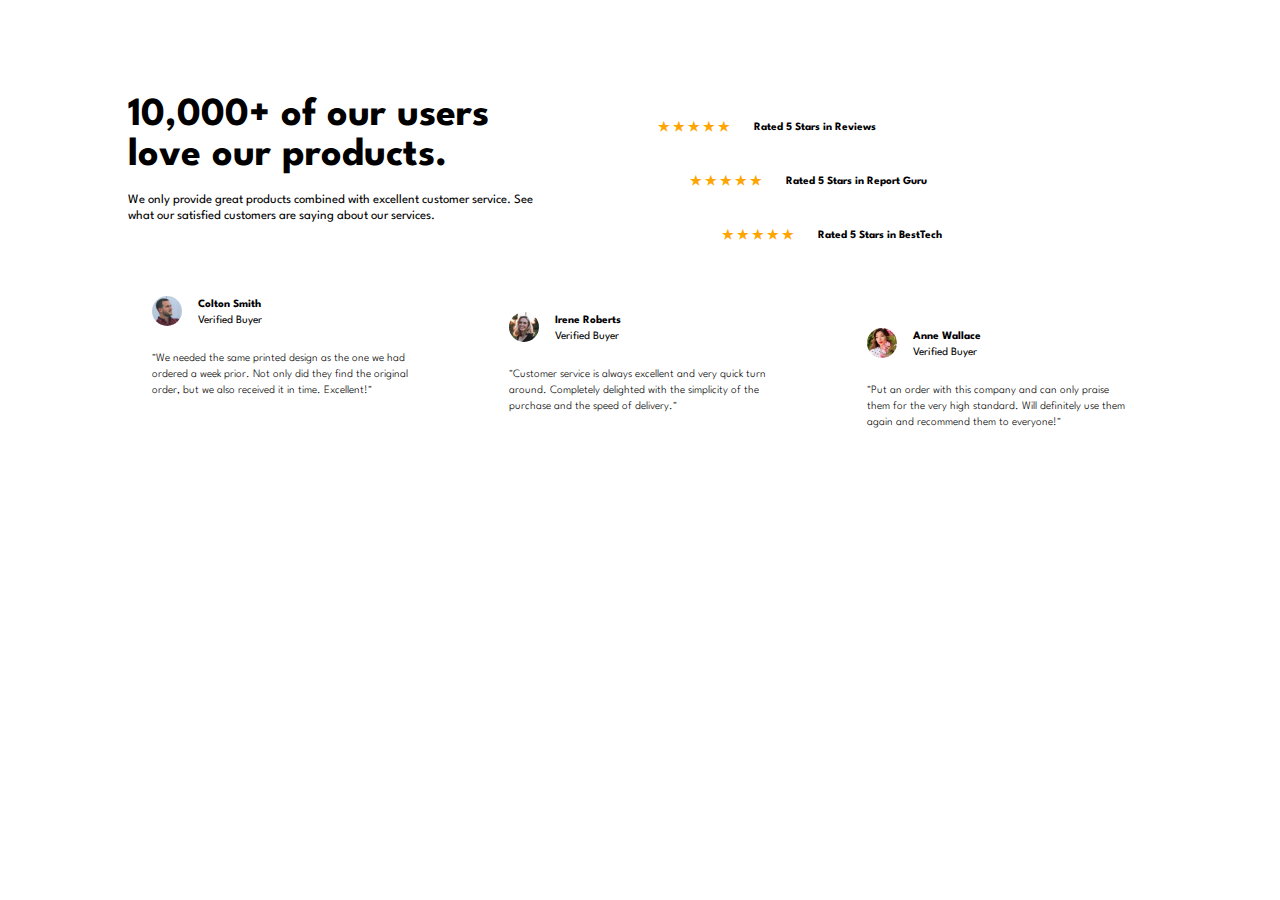
<file: index.html>
<!DOCTYPE html>
<html lang="en">
  <head>
    <meta charset="UTF-8" />
    <meta name="viewport" content="width=device-width, initial-scale=1.0" />
    
    <link href="./css/reset.css" rel="stylesheet" />
    <link href="https://fonts.googleapis.com/css2?family=League+Spartan:wght@400;500;700&display=swap" rel="stylesheet" />
    <link href="./css/colors.css" rel="stylesheet" />
    <link href="./css/style.css" rel="stylesheet" />
    <link rel="icon" type="image/png" sizes="32x32" href="./images/favicon-32x32.png" />

    <title>Frontend Mentor | Social proof section</title>
  </head>
  <body>
    <main>
      <div class="text">
        <h1>10,000+ of our users love our products.</h1>

        <p>
          We only provide great products combined with excellent customer service.
          See what our satisfied customers are saying about our services.
        </p>
      </div>

      <div class="rate">
        <!-- estrela: &#9733 -->
        <ul>
          <li class="rate-box rate-box1"><h1 class="star">&#9733 &#9733 &#9733 &#9733 &#9733</h1>Rated 5 Stars in Reviews</li>
          <li class="rate-box rate-box2"><h1 class="star">&#9733 &#9733 &#9733 &#9733 &#9733</h1>Rated 5 Stars in Report Guru</li>
          <li class="rate-box rate-box3"><h1 class="star">&#9733 &#9733 &#9733 &#9733 &#9733</h1>Rated 5 Stars in BestTech</li>
        </ul>
      </div>
      
      <div class="feed">
        <div class="feedback feedback1">
          <img class="pic" src="./images/image-colton.jpg">
          <h2>
            Colton Smith<br>
            <a>Verified Buyer</a>
          </h2>
          <p>
            "We needed the same printed design as the one we had ordered a week prior.
            Not only did they find the original order, but we also received it in time.
            Excellent!"
          </p>
        </div>
        
        <div class="feedback feedback2">
          <img class="pic" src="./images/image-irene.jpg">
          <h2>
            Irene Roberts<br>
            <a>Verified Buyer</a>
          </h2>
          <p>
            "Customer service is always excellent and very quick turn around. Completely
            delighted with the simplicity of the purchase and the speed of delivery."
          </p>
        </div>
        
        <div class="feedback feedback3">
          <img class="pic" src="./images/image-anne.jpg">
          <h2>
            Anne Wallace<br>
            <a>Verified Buyer</a>
          </h2>
          <p>
            "Put an order with this company and can only praise them for the very high
            standard. Will definitely use them again and recommend them to everyone!"
          </p>
        </div>
      </div>
    </main>
    <!--
    <footer>
      <div class="attribution">
        Challenge by
        <a href="https://www.frontendmentor.io?ref=challenge" target="_blank"
          >Frontend Mentor</a
        >. Coded by <a href="#">Your Name Here</a>.
      </div>
    </footer>
    -->
  </body>
</html>
</file>
<file: css/colors.css>
root {
    --very-dark-magenta: hsl(300, 43%, 22%);
    --soft-pink: hsl(333, 80%, 67%);
    --dark-grayish-magenta: hsl(303, 10%, 53%);
    --light-grayish-magenta: hsl(300, 24%, 96%);
    --white: hsl(0, 0%, 100%);
}
</file>
<file: css/style.css>
:root {
    --league-spartan: 'League Spartan';
}

body {
    font-family: var(--league-spartan);
    margin: 6rem 1.5rem 6rem 1.5rem ;
}

.text {
    text-align: center;
    color: var(--very-dark-magenta);
}

.text h1 {
    margin: 0 1rem 1.5rem 1rem;
    font-size: 2.75rem;
    font-weight: 700;
}

.text p {
    font-size: 1.1rem;
    line-height: 1.5rem;
}

.rate {
    text-align: center;
    color: var(--very-dark-magenta);
    margin: 1.5rem 0 1.5rem 0;
}

.rate-box {
    margin: .75rem 0 .75rem 0;
    padding: .5rem;
    font-size: 1rem;
    font-weight: 700;
    background-color: var(--light-grayish-magenta);
    border-radius: 5px;
}

.star {
    color: orange;
    margin-bottom: .5rem;
    font-size: 1.25rem;
}

rate-box::before{
    content: "\2605\2605\2605\2605\2605";
}

.feedback {
    display: flex;
    flex-wrap: wrap;
    color: var(--white);
    background-color: var(--very-dark-magenta);
    margin: .75rem 0 .75rem 0;
    padding: 2rem;
    border-radius: 5px;
    font-weight: 300;
    font-size: 1rem;
    line-height: 1.6rem;
}

.pic {
    margin: 0 1rem 1.5rem 0;
    width: 40px;
    border-radius: 20px;
}

.feedback h2 {
    line-height: 1.5rem;
    font-size: 1rem;
    font-weight: 700;
}

.feedback a {
    color: var(--soft-pink);
    font-weight: 400;
}

@media screen and (min-width: 1024px) {

    body {
        margin: 6rem 8rem 6rem 8rem;
    }

    main {
        display: flex;
        flex-wrap: wrap;
    }

    .text {
        width: 40%;
        text-align: start;
        margin-bottom: 3rem;
    }

    .text h1 {
        font-size: 2.5rem;
        margin: 0 0 1rem 0;
    }

    .text p {
        font-size: .8rem;
        line-height: 1rem;
    }

    .rate {
        margin: 0rem;
        width: 60%;
    }

    .rate-box {
        padding: .9rem 0 .9rem 0;
        font-size: .7rem;
    }

    .star {
        font-size: .8rem;
        margin: 0;
        padding: 0 1.5rem 0 1.5rem;
    }

    .rate-box1 {
        display: flex;
        margin-left: 6rem;
        margin-right: 4rem;
    }

    .rate-box2 {
        display: flex;
        margin-left: 8rem;
        margin-right: 2rem;
    }

    .rate-box3 {
        display: flex;
        margin-left: 10rem;
    }

    .feed {
        display: flex;
        justify-content: space-between;
    }

    .feedback {
        width: 25.5%;
        margin: 0;
        padding: 1.5rem;
        font-size: .7rem;
        line-height: 1rem;
    }

    .pic {
        width: 30px;
    }

    .feedback h2 {
        font-size: .7rem;
        line-height: 1rem;
    }

    .feedback1 {
        margin-bottom: 2rem;
    }

    .feedback2 {
        margin-top: 1rem;
        margin-bottom: 1rem;
    }
    
    .feedback3 {
        margin-top: 2rem;
    }

}
</file>
